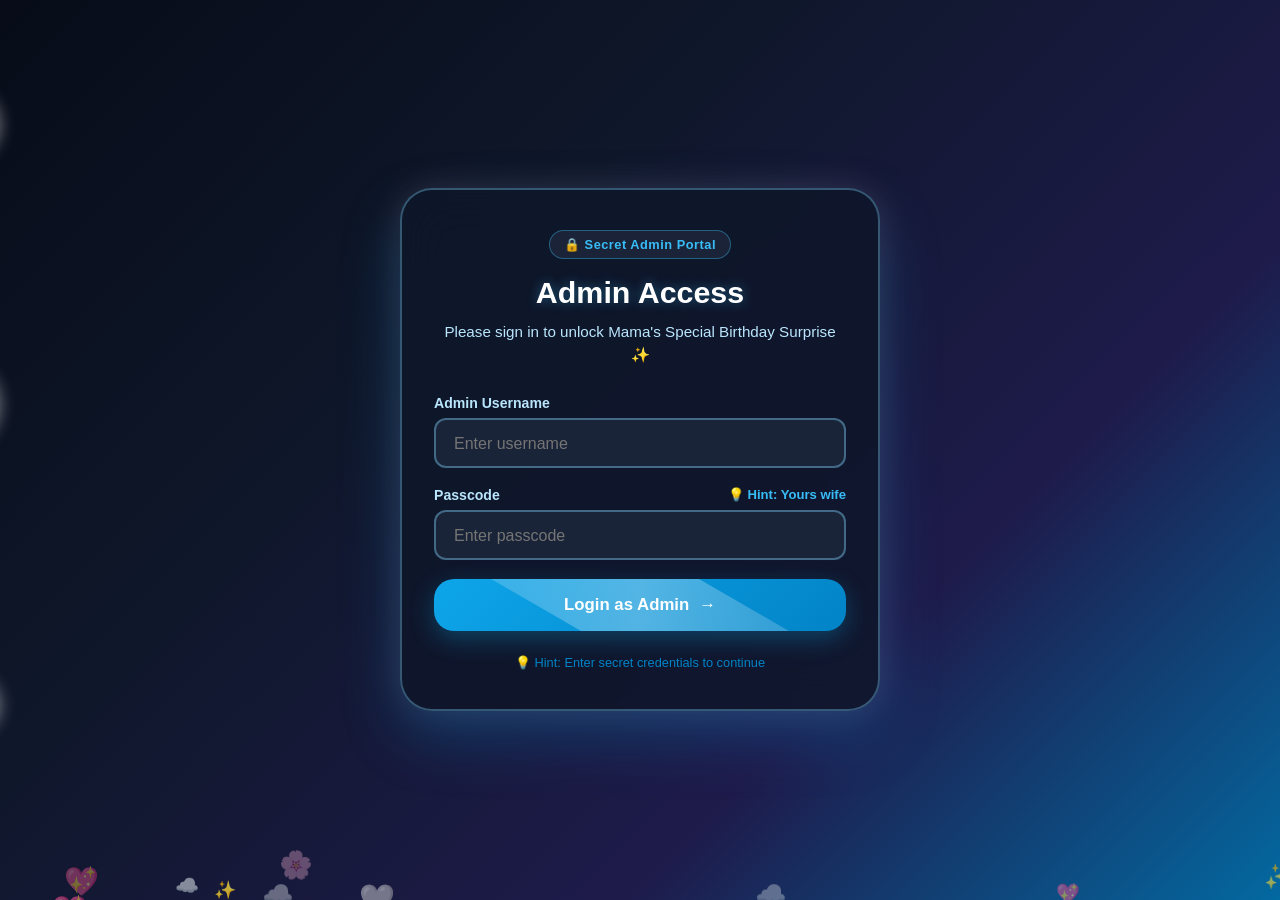
<file: index.html>
<!DOCTYPE html>
<html lang="en">
<head>
    <meta charset="UTF-8">
    <meta name="viewport" content="width=device-width, initial-scale=1.0">
    <title>Happy Birthday Mama! 💖 - Surprise from Krish</title>
    <meta name="description" content="A romantic interactive birthday surprise web application for Mama with love from Krish.">
    <!-- Security & HTTPS Meta Tags -->
    <meta http-equiv="Content-Security-Policy" content="upgrade-insecure-requests; default-src 'self'; script-src 'self' 'unsafe-inline'; style-src 'self' 'unsafe-inline' https://fonts.googleapis.com; font-src 'self' https://fonts.gstatic.com; img-src 'self' data:; connect-src 'self';">
    <meta http-equiv="X-Content-Type-Options" content="nosniff">
    <meta http-equiv="Referrer-Policy" content="strict-origin-when-cross-origin">
    <!-- Google Fonts -->
    <link rel="preconnect" href="https://fonts.googleapis.com">
    <link rel="preconnect" href="https://fonts.gstatic.com" crossorigin>
    <link href="https://fonts.googleapis.com/css2?family=Dancing+Script:wght@600;700&family=Outfit:wght@300;400;500;600;700&family=Quicksand:wght@400;500;600;700&display=swap" rel="stylesheet">
    <!-- Main Stylesheet -->
    <link rel="stylesheet" href="style.css">
</head>
<body>
    <!-- Background Floating Particles Canvas -->
    <canvas id="particles-canvas"></canvas>

    <!-- Background Decorative Elements -->
    <div class="sky-clouds-bg">
        <div class="cloud cloud-1"></div>
        <div class="cloud cloud-2"></div>
        <div class="cloud cloud-3"></div>
    </div>

    <!-- Main Application Wrapper -->
    <main class="app-container">

        <!-- 1. ADMIN LOGIN PAGE -->
        <section id="page-admin" class="page-card active">
            <div class="card-header">
                <div class="floating-badge">🔒 Secret Admin Portal</div>
                <h1 class="card-title">Admin Access</h1>
                <p class="card-subtitle">Please sign in to unlock Mama's Special Birthday Surprise ✨</p>
            </div>
            <form id="admin-form" class="card-form" onsubmit="event.preventDefault(); handleAdminLogin();">
                <div class="input-group">
                    <label for="admin-user">Admin Username</label>
                    <input type="text" id="admin-user" placeholder="Enter username" required autocomplete="off" value="">
                </div>
                <div class="input-group">
                    <div class="label-with-hint">
                        <label for="admin-pass">Passcode</label>
                        <span class="field-hint">💡 Hint: Yours wife</span>
                    </div>
                    <input type="password" id="admin-pass" placeholder="Enter passcode" required value="">
                </div>
                <div class="error-msg" id="admin-error">Incorrect username or passcode</div>
                <button type="submit" class="btn btn-primary btn-glow">
                    <span>Login as Admin</span>
                    <span class="btn-arrow">→</span>
                </button>
            </form>
            <div class="card-footer">
                <p class="footer-hint">💡 Hint: Enter secret credentials to continue</p>
            </div>
        </section>

        <!-- 2. BIRTHDAY VERIFICATION PAGE -->
        <section id="page-birthday" class="page-card hidden">
            <div class="card-header">
                <div class="avatar-icon-wrap">
                    <img src="assets/akaza_koyuki.jpg" alt="Akaza and Koyuki" class="mini-avatar">
                </div>
                <h1 class="card-title font-romantic">What is your birthday?</h1>
                <p class="card-subtitle">Enter your birth date to prove you are the real birthday boy! 🎂</p>
            </div>
            <form id="birthday-form" class="card-form" onsubmit="event.preventDefault(); handleBirthdayVerification();">
                <div class="input-group">
                    <label for="birthday-input">Select or Type Birth Date (DD.MM.YYYY)</label>
                    <input type="text" id="birthday-input" placeholder="DD.MM.YYYY" required autocomplete="off">
                </div>
                <div class="error-msg" id="birthday-error">Oopsie! That's not the right birth date. Please try again! 💖</div>
                <button type="submit" class="btn btn-primary btn-glow">
                    <span>Verify My Birthday</span>
                    <span class="btn-heart">💖</span>
                </button>
            </form>
            <div class="card-footer">
                <p class="footer-hint">🔒 Security Check • Enter the special date to proceed</p>
            </div>
        </section>

        <!-- 3. LOVER SELECTION PAGE -->
        <section id="page-lover" class="page-card hidden">
            <div class="card-header">
                <div class="avatar-icon-wrap">
                    <img src="assets/koyuki_solo.jpg" alt="Koyuki" class="mini-avatar">
                </div>
                <h1 class="card-title font-romantic">Who is your lover?</h1>
                <p class="card-subtitle">Choose carefully below! 💖<br><strong class="highlight-text">Option A is Krish</strong></p>
            </div>

            <!-- Lover Selection Buttons: DISPLAYING ONLY "A" AND "B" INSIDE BUTTONS -->
            <div class="options-container">
                <div class="option-wrapper">
                    <div class="option-label-tag">Option A (Krish)</div>
                    <button id="btn-lover-a" class="btn-letter-choice btn-sky-gradient" onclick="selectLover('A')">A</button>
                </div>
                <div class="option-wrapper">
                    <div class="option-label-tag">Option B</div>
                    <button id="btn-lover-b" class="btn-letter-choice btn-sky-outline" onclick="selectLover('B')">B</button>
                </div>
            </div>
            
            <div class="error-msg" id="lover-error">Haha nice try! Krish (Option A) is your one and only lover! Click A ❤️</div>
        </section>

        <!-- 4. MARRIAGE PROPOSAL PAGE -->
        <section id="page-proposal" class="page-card hidden">
            <div class="card-header">
                <div class="hero-image-wrap">
                    <img src="assets/akaza_koyuki_hug.jpg" alt="Akaza and Koyuki" class="hero-card-img">
                </div>
                <h1 class="card-title proposal-heading font-romantic">Will you marry me??</h1>
                <p class="author-tag">— by Krish 💍✨</p>
            </div>
            <div class="proposal-actions">
                <button id="btn-proposal-yes" class="btn btn-yes btn-pulse" onclick="handleProposalChoice(true)">
                    <span>Yes! 💖</span>
                </button>
                <button id="btn-proposal-no" class="btn btn-no" onclick="handleProposalChoice(false)">
                    <span>No 😢</span>
                </button>
            </div>
        </section>

        <!-- 5. REJECTION PAGE -->
        <section id="page-rejection" class="page-card hidden">
            <div class="card-header">
                <div class="sad-teddy-wrap">
                    <img src="assets/akaza_koyuki.jpg" alt="Akaza and Koyuki" class="sad-teddy-img">
                </div>
                <h1 class="card-title font-romantic">Aww... Are you sure?? 🥺</h1>
                <p class="card-subtitle">Krish's heart is breaking into a million pieces! Please rethink... 💔</p>
            </div>
            <div class="rejection-actions">
                <button id="btn-please-say-yes" class="btn btn-primary btn-glow btn-xl" onclick="handleRejectionClick()">
                    Please say yes
                </button>
            </div>
        </section>

        <!-- 6. HAPPY BIRTHDAY PAGE (FINAL DESTINATION) -->
        <section id="page-happy-birthday" class="page-card page-card-lg hidden">
            <!-- Header Banner -->
            <div class="celebration-header">
                <div class="floral-frame-wrap">
                    <img src="assets/flowers.jpg" alt="Floral Decoration" class="floral-frame-img">
                    <div class="teddy-center-wrap">
                        <img src="assets/akaza_koyuki_hug.jpg" alt="Akaza and Koyuki Embrace" class="celebration-teddy">
                    </div>
                </div>
                <h1 class="main-birthday-title font-romantic">Happy Birthday Mama <span class="sky-heart-svg"><svg viewBox="0 0 24 24" width="34" height="34" fill="#38bdf8"><path d="M12 21.35l-1.45-1.32C5.4 15.36 2 12.28 2 8.5 2 5.42 4.42 3 7.5 3c1.74 0 3.41.81 4.5 2.09C13.09 3.81 14.76 3 16.5 3 19.58 3 22 5.42 22 8.5c0 3.78-3.4 6.86-8.55 11.54L12 21.35z"/></svg></span></h1>
                <div class="sparkle-subtitle">✨ Wishing you the happiest birthday filled with endless love & joy ✨</div>
            </div>

            <!-- Virtual Birthday Cake Section -->
            <div class="cake-interactive-section">
                <h2 class="section-title">🎂 Make a Wish & Blow Out The Candles!</h2>
                <div class="cake-container" id="cake-container" onclick="blowOutCandles()">
                    <div class="cake">
                        <div class="plate"></div>
                        <div class="layer layer-bottom"></div>
                        <div class="layer layer-middle"></div>
                        <div class="layer layer-top"></div>
                        <div class="icing"></div>
                        <div class="drips">
                            <div class="drip"></div><div class="drip"></div><div class="drip"></div><div class="drip"></div><div class="drip"></div>
                        </div>
                        <div class="candles-wrap">
                            <div class="candle candle-1"><div class="flame" id="flame-1"></div></div>
                            <div class="candle candle-2"><div class="flame" id="flame-2"></div></div>
                            <div class="candle candle-3"><div class="flame" id="flame-3"></div></div>
                        </div>
                    </div>
                </div>
                <p class="cake-hint" id="cake-status-text">👇 Tap the candles to blow them out!</p>
            </div>

            <!-- Special Heartfelt Love Letter Section -->
            <div class="special-letter-card">
                <div class="letter-header">
                    <span class="sky-heart-svg"><svg viewBox="0 0 24 24" width="24" height="24" fill="#38bdf8"><path d="M12 21.35l-1.45-1.32C5.4 15.36 2 12.28 2 8.5 2 5.42 4.42 3 7.5 3c1.74 0 3.41.81 4.5 2.09C13.09 3.81 14.76 3 16.5 3 19.58 3 22 5.42 22 8.5c0 3.78-3.4 6.86-8.55 11.54L12 21.35z"/></svg></span>
                    <h2>A Heartfelt Message For You, Mama</h2>
                    <span class="sky-heart-svg"><svg viewBox="0 0 24 24" width="24" height="24" fill="#38bdf8"><path d="M12 21.35l-1.45-1.32C5.4 15.36 2 12.28 2 8.5 2 5.42 4.42 3 7.5 3c1.74 0 3.41.81 4.5 2.09C13.09 3.81 14.76 3 16.5 3 19.58 3 22 5.42 22 8.5c0 3.78-3.4 6.86-8.55 11.54L12 21.35z"/></svg></span>
                </div>
                <div class="letter-body">
                    <p>unna enaku romba pudikum mama epothumey happyah irunga santhosama irunga iml intha birth day la irunthu happy ah irunga smile oda irunga epothumey .im always there for you ...enna analum namma pathukalam na evalo sanda potalum in the end ne tha venum enaku anyways sorry for all the torcher mamss..iml achum kovatha koraika try panuven and ne asa patta mari pressure panama irupe trust oda ..i love you mamsss evalo kastama irnthalum enkita vanthurunga na pathukurenn..enaikum ungaluku na irupe ungalukaga santhosamo sogamoo na irupen iruken kavala padathinga mama.</p>
                </div>
                <div class="letter-footer">
                    <span>— Yours Forever & Always, Krish <span class="sky-heart-svg"><svg viewBox="0 0 24 24" width="20" height="20" fill="#38bdf8"><path d="M12 21.35l-1.45-1.32C5.4 15.36 2 12.28 2 8.5 2 5.42 4.42 3 7.5 3c1.74 0 3.41.81 4.5 2.09C13.09 3.81 14.76 3 16.5 3 19.58 3 22 5.42 22 8.5c0 3.78-3.4 6.86-8.55 11.54L12 21.35z"/></svg></span>✨</span>
                </div>
            </div>

            <!-- Couple Picture Memory Highlight -->
            <div class="couple-memory-card">
                <img src="assets/akaza_koyuki_hug.jpg" alt="Akaza & Koyuki" class="memory-couple-img">
                <div class="memory-caption">
                    <h3>"Together in heart, forever & always."</h3>
                    <p>Happy Birthday Love <span class="sky-heart-svg"><svg viewBox="0 0 24 24" width="20" height="20" fill="#38bdf8"><path d="M12 21.35l-1.45-1.32C5.4 15.36 2 12.28 2 8.5 2 5.42 4.42 3 7.5 3c1.74 0 3.41.81 4.5 2.09C13.09 3.81 14.76 3 16.5 3 19.58 3 22 5.42 22 8.5c0 3.78-3.4 6.86-8.55 11.54L12 21.35z"/></svg></span></p>
                </div>
            </div>

            <!-- Final Footer Message -->
            <div class="birthday-footer-banner">
                <p>Made with infinite love by <strong>Krish</strong> for <strong>Mama</strong> 🌸</p>
                <button class="btn btn-secondary btn-sm" onclick="restartSurprise()">🔄 Replay Surprise</button>
            </div>
        </section>

    </main>

    <!-- Confetti Canvas -->
    <canvas id="confetti-canvas"></canvas>

    <!-- Application Script -->
    <script src="script.js"></script>
</body>
</html>
</file>
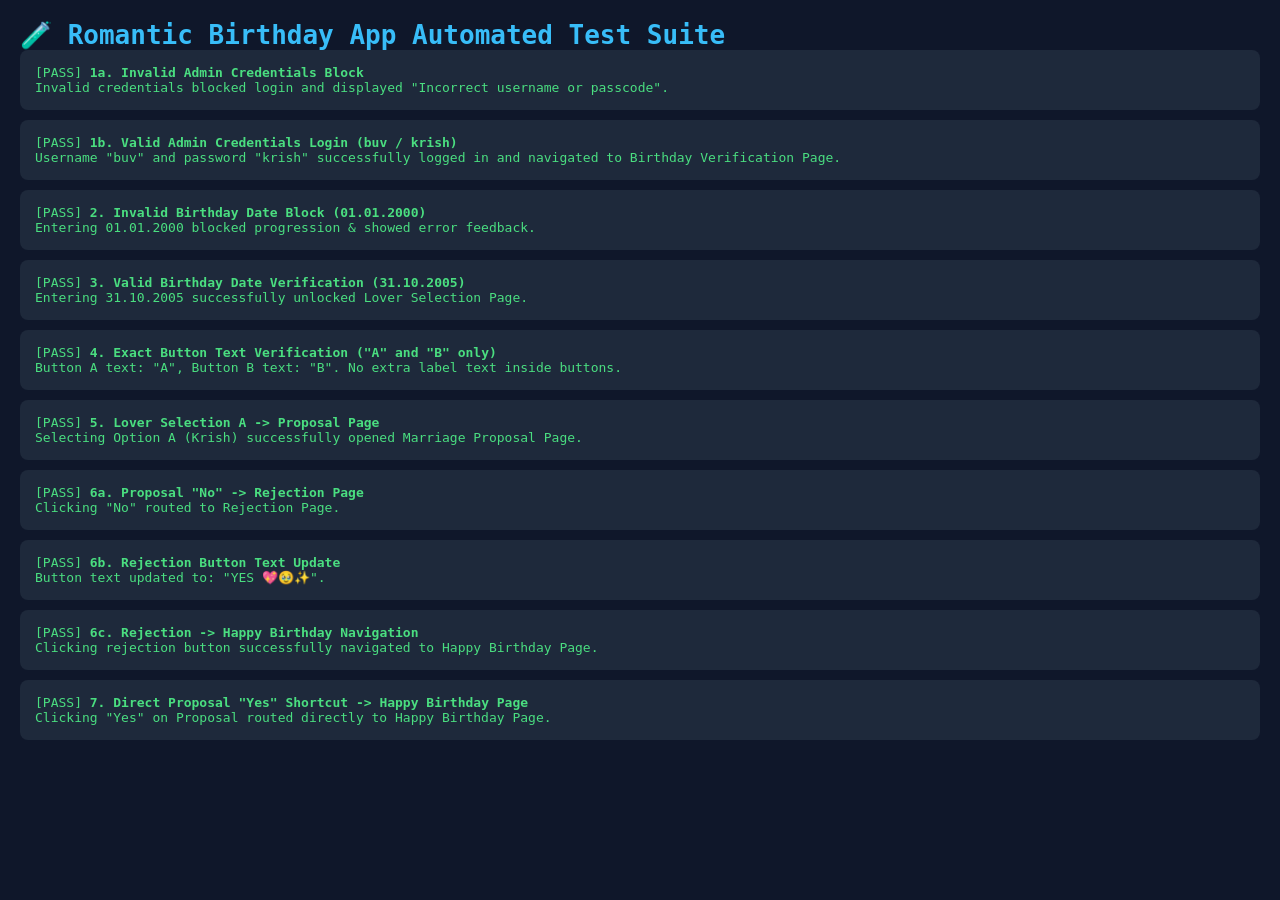
<file: test-runner.html>
<!DOCTYPE html>
<html lang="en">
<head>
    <meta charset="UTF-8">
    <title>App Automated Test Runner</title>
    <link rel="stylesheet" href="style.css">
    <style>
        body { font-family: monospace; padding: 20px; background: #0f172a; color: #38bdf8; }
        .log-pass { color: #4ade80; font-weight: bold; }
        .log-fail { color: #f87171; font-weight: bold; }
        .test-box { background: #1e293b; padding: 15px; border-radius: 8px; margin-bottom: 10px; }
    </style>
</head>
<body>
    <h1>🧪 Romantic Birthday App Automated Test Suite</h1>
    <div id="test-results"></div>

    <!-- Hidden DOM structure for running script functions -->
    <div style="display:none;">
        <canvas id="particles-canvas"></canvas>
        <canvas id="confetti-canvas"></canvas>
        <div id="music-control-btn"><span id="music-icon">🎵</span></div>
        
        <section id="page-admin" class="page-card active">
            <input type="text" id="admin-user" value="wronguser">
            <input type="password" id="admin-pass" value="buv">
            <div class="error-msg" id="admin-error"></div>
        </section>

        <section id="page-birthday" class="page-card hidden">
            <input type="text" id="birthday-input" value="">
            <div class="error-msg" id="birthday-error"></div>
        </section>

        <section id="page-lover" class="page-card hidden">
            <button id="btn-lover-a" onclick="selectLover('A')">A</button>
            <button id="btn-lover-b" onclick="selectLover('B')">B</button>
            <div class="error-msg" id="lover-error"></div>
        </section>

        <section id="page-proposal" class="page-card hidden"></section>

        <section id="page-rejection" class="page-card hidden">
            <button id="btn-please-say-yes" onclick="handleRejectionClick()">Please say yes</button>
        </section>

        <section id="page-happy-birthday" class="page-card hidden">
            <div class="flame" id="flame-1"></div>
            <div class="flame" id="flame-2"></div>
            <div class="flame" id="flame-3"></div>
            <p id="cake-status-text"></p>
        </section>
    </div>

    <script src="script.js"></script>
    <script>
        const resultsEl = document.getElementById('test-results');

        function logTest(testName, passed, details = '') {
            const div = document.createElement('div');
            div.className = 'test-box';
            div.innerHTML = `<div>[${passed ? 'PASS' : 'FAIL'}] <strong>${testName}</strong></div><div>${details}</div>`;
            div.style.color = passed ? '#4ade80' : '#f87171';
            resultsEl.appendChild(div);
        }

        async function runTestSuite() {
            try {
                // Test 1a: Invalid Credentials Block
                document.getElementById('admin-user').value = 'wronguser';
                document.getElementById('admin-pass').value = 'wrongpass';
                handleAdminLogin();
                const isInvalidUserBlocked = document.getElementById('admin-error').classList.contains('show') &&
                                             document.getElementById('admin-error').textContent === 'Incorrect username or passcode' &&
                                             document.getElementById('page-admin').classList.contains('active');
                logTest('1a. Invalid Admin Credentials Block', isInvalidUserBlocked, 'Invalid credentials blocked login and displayed "Incorrect username or passcode".');

                // Test 1b: Valid Credentials ('buv' / 'krish') Login
                document.getElementById('admin-user').value = 'buv';
                document.getElementById('admin-pass').value = 'krish';
                handleAdminLogin();
                const isBirthdayPageActive = document.getElementById('page-birthday').classList.contains('active');
                logTest('1b. Valid Admin Credentials Login (buv / krish)', isBirthdayPageActive, 'Username "buv" and password "krish" successfully logged in and navigated to Birthday Verification Page.');

                // Test 2: Invalid Date Check
                document.getElementById('birthday-input').value = '01.01.2000';
                handleBirthdayVerification();
                const isInvalidBlocked = document.getElementById('birthday-error').classList.contains('show') &&
                                         document.getElementById('page-birthday').classList.contains('active');
                logTest('2. Invalid Birthday Date Block (01.01.2000)', isInvalidBlocked, 'Entering 01.01.2000 blocked progression & showed error feedback.');

                // Test 3: Valid Date Check (31.10.2005)
                document.getElementById('birthday-input').value = '31.10.2005';
                handleBirthdayVerification();
                const isLoverPageActive = document.getElementById('page-lover').classList.contains('active');
                logTest('3. Valid Birthday Date Verification (31.10.2005)', isLoverPageActive, 'Entering 31.10.2005 successfully unlocked Lover Selection Page.');

                // Test 4: Lover Buttons Label Verification
                const btnAContent = document.getElementById('btn-lover-a').textContent.trim();
                const btnBContent = document.getElementById('btn-lover-b').textContent.trim();
                const isExactLettersOnly = (btnAContent === 'A') && (btnBContent === 'B');
                logTest('4. Exact Button Text Verification ("A" and "B" only)', isExactLettersOnly, `Button A text: "${btnAContent}", Button B text: "${btnBContent}". No extra label text inside buttons.`);

                // Test 5: Lover Selection (Select A -> Proposal)
                selectLover('A');
                const isProposalActive = document.getElementById('page-proposal').classList.contains('active');
                logTest('5. Lover Selection A -> Proposal Page', isProposalActive, 'Selecting Option A (Krish) successfully opened Marriage Proposal Page.');

                // Test 6: Proposal -> "No" -> Rejection Flow -> "Please say yes" -> Happy Birthday
                handleProposalChoice(false);
                const isRejectionActive = document.getElementById('page-rejection').classList.contains('active');
                logTest('6a. Proposal "No" -> Rejection Page', isRejectionActive, 'Clicking "No" routed to Rejection Page.');

                handleRejectionClick();
                const updatedBtnText = document.getElementById('btn-please-say-yes').textContent.trim();
                const isTextUpdated = updatedBtnText.includes('YES');
                logTest('6b. Rejection Button Text Update', isTextUpdated, `Button text updated to: "${updatedBtnText}".`);

                await new Promise(r => setTimeout(r, 900));
                const isHappyBirthdayActiveAfterRejection = document.getElementById('page-happy-birthday').classList.contains('active');
                logTest('6c. Rejection -> Happy Birthday Navigation', isHappyBirthdayActiveAfterRejection, 'Clicking rejection button successfully navigated to Happy Birthday Page.');

                // Test 7: Direct Proposal "Yes" Shortcut Flow
                navigateTo('page-proposal');
                handleProposalChoice(true);
                const isHappyBirthdayActiveDirect = document.getElementById('page-happy-birthday').classList.contains('active');
                logTest('7. Direct Proposal "Yes" Shortcut -> Happy Birthday Page', isHappyBirthdayActiveDirect, 'Clicking "Yes" on Proposal routed directly to Happy Birthday Page.');

            } catch (err) {
                logTest('Test Execution Error', false, err.message);
            }
        }

        window.onload = runTestSuite;
    </script>
</body>
</html>
</file>
<file: style.css>
/* ==========================================================================
   ROMANTIC SKY BLUE DESIGN SYSTEM & STYLESHEET
   ========================================================================== */

:root {
    /* Color Palette - Sky Blue Theme */
    --sky-50: #f0f9ff;
    --sky-100: #e0f2fe;
    --sky-200: #bae6fd;
    --sky-300: #7dd3fc;
    --sky-400: #38bdf8;
    --sky-500: #0ea5e9;
    --sky-600: #0284c7;
    --sky-700: #0369a1;
    --sky-800: #075985;
    --sky-900: #0c4a6e;
    
    /* Romantic Accents */
    --rose-pink: #fda4af;
    --rose-glow: #f43f5e;
    --pastel-pink: #ffe4e6;
    --gold-accent: #fbbf24;
    --pure-white: #ffffff;
    
    /* Surface & Glassmorphism */
    --glass-bg: rgba(255, 255, 255, 0.85);
    --glass-border: rgba(255, 255, 255, 0.95);
    --glass-shadow: 0 20px 50px rgba(14, 165, 233, 0.15);
    --glow-shadow: 0 10px 30px rgba(56, 189, 248, 0.4);
    
    /* Typography */
    --font-main: 'Outfit', -apple-system, BlinkMacSystemFont, sans-serif;
    --font-romantic: 'Dancing Script', cursive;
    --font-body: 'Quicksand', sans-serif;
    
    /* Border Radius */
    --radius-sm: 12px;
    --radius-md: 20px;
    --radius-lg: 32px;
    --radius-full: 9999px;

    /* Transitions */
    --transition-fast: 0.2s cubic-bezier(0.4, 0, 0.2, 1);
    --transition-smooth: 0.4s cubic-bezier(0.16, 1, 0.3, 1);
}

/* Reset & Core Setup */
* {
    margin: 0;
    padding: 0;
    box-sizing: border-box;
    -webkit-tap-highlight-color: transparent;
}

html, body {
    width: 100%;
    height: 100%;
    font-family: var(--font-body);
    background: linear-gradient(135deg, #070c18 0%, #0f172a 35%, #1e1b4b 70%, #0369a1 100%);
    color: #f8fafc;
    overflow-x: hidden;
    position: relative;
}

/* Floating Particles Canvas */
#particles-canvas {
    position: fixed;
    top: 0;
    left: 0;
    width: 100%;
    height: 100%;
    pointer-events: none;
    z-index: 1;
}

#confetti-canvas {
    position: fixed;
    top: 0;
    left: 0;
    width: 100%;
    height: 100%;
    pointer-events: none;
    z-index: 999;
}

/* Background Animated Clouds */
.sky-clouds-bg {
    position: fixed;
    top: 0;
    left: 0;
    width: 100%;
    height: 100%;
    pointer-events: none;
    z-index: 0;
    overflow: hidden;
}

.cloud {
    position: absolute;
    background: rgba(255, 255, 255, 0.45);
    border-radius: 100px;
    filter: blur(8px);
    animation: cloudFloat 25s infinite linear;
}

.cloud::before, .cloud::after {
    content: '';
    position: absolute;
    background: rgba(255, 255, 255, 0.45);
    border-radius: 50%;
}

.cloud-1 {
    width: 220px;
    height: 70px;
    top: 10%;
    left: -220px;
    animation-duration: 35s;
}
.cloud-1::before { width: 100px; height: 100px; top: -50px; left: 30px; }
.cloud-1::after { width: 70px; height: 70px; top: -35px; right: 40px; }

.cloud-2 {
    width: 300px;
    height: 90px;
    top: 40%;
    left: -300px;
    animation-duration: 45s;
    animation-delay: 10s;
}
.cloud-2::before { width: 130px; height: 130px; top: -65px; left: 45px; }
.cloud-2::after { width: 90px; height: 90px; top: -45px; right: 50px; }

.cloud-3 {
    width: 180px;
    height: 60px;
    top: 75%;
    left: -180px;
    animation-duration: 28s;
    animation-delay: 5s;
}
.cloud-3::before { width: 80px; height: 80px; top: -40px; left: 25px; }
.cloud-3::after { width: 60px; height: 60px; top: -30px; right: 30px; }

@keyframes cloudFloat {
    0% { transform: translateX(0); }
    100% { transform: translateX(calc(100vw + 350px)); }
}

/* Floating Music Control Button */
.music-control {
    position: fixed;
    top: 20px;
    right: 20px;
    z-index: 100;
    display: flex;
    align-items: center;
    gap: 10px;
    background: rgba(255, 255, 255, 0.88);
    backdrop-filter: blur(12px);
    border: 1.5px solid var(--glass-border);
    padding: 10px 18px;
    border-radius: var(--radius-full);
    box-shadow: 0 8px 25px rgba(2, 132, 199, 0.15);
    cursor: pointer;
    transition: var(--transition-smooth);
    user-select: none;
}

.music-control:hover {
    transform: translateY(-2px) scale(1.03);
    background: #ffffff;
    box-shadow: 0 12px 30px rgba(2, 132, 199, 0.25);
}

.music-icon {
    font-size: 1.2rem;
    animation: musicPulse 2s infinite ease-in-out;
}

.music-label {
    font-size: 0.88rem;
    font-weight: 600;
    color: var(--sky-700);
}

@keyframes musicPulse {
    0%, 100% { transform: scale(1); }
    50% { transform: scale(1.2) rotate(10deg); }
}

/* App Container Layout */
.app-container {
    position: relative;
    z-index: 2;
    min-height: 100vh;
    display: flex;
    justify-content: center;
    align-items: center;
    padding: 24px 16px;
}

/* Card General Styling */
.page-card {
    background: rgba(15, 23, 42, 0.85);
    backdrop-filter: blur(25px);
    -webkit-backdrop-filter: blur(25px);
    border: 2px solid rgba(125, 211, 252, 0.35);
    border-radius: var(--radius-lg);
    box-shadow: 0 25px 60px rgba(2, 132, 199, 0.3), 0 0 35px rgba(253, 164, 175, 0.15);
    padding: 40px 32px;
    width: 100%;
    max-width: 480px;
    text-align: center;
    transition: all 0.5s cubic-bezier(0.16, 1, 0.3, 1);
    opacity: 1;
    transform: translateY(0) scale(1);
}

.page-card.page-card-lg {
    max-width: 720px;
    padding: 48px 36px;
}

.page-card.hidden {
    display: none;
    opacity: 0;
    transform: translateY(30px) scale(0.95);
}

.page-card.active {
    display: block;
    animation: cardEntrance 0.6s cubic-bezier(0.16, 1, 0.3, 1) forwards;
}

@keyframes cardEntrance {
    0% {
        opacity: 0;
        transform: translateY(40px) scale(0.92);
    }
    100% {
        opacity: 1;
        transform: translateY(0) scale(1);
    }
}

/* Header & Badges */
.card-header {
    margin-bottom: 28px;
}

.floating-badge {
    display: inline-block;
    background: rgba(30, 41, 59, 0.8);
    color: #38bdf8;
    font-size: 0.8rem;
    font-weight: 700;
    padding: 6px 14px;
    border-radius: var(--radius-full);
    margin-bottom: 14px;
    letter-spacing: 0.5px;
    border: 1px solid rgba(56, 189, 248, 0.4);
}

.card-title {
    font-family: var(--font-main);
    font-size: 1.9rem;
    font-weight: 700;
    color: #ffffff;
    margin-bottom: 8px;
    line-height: 1.3;
    text-shadow: 0 0 12px rgba(56, 189, 248, 0.4);
}

.card-subtitle {
    font-size: 0.95rem;
    color: #bae6fd;
    line-height: 1.5;
}

.font-romantic {
    font-family: var(--font-romantic);
    font-size: 2.6rem !important;
    font-weight: 700;
    color: #38bdf8 !important;
    text-shadow: 0 0 18px rgba(56, 189, 248, 0.6);
}

.highlight-text {
    color: var(--sky-600);
    font-weight: 700;
}

/* Avatars & Images */
.avatar-icon-wrap {
    width: 90px;
    height: 90px;
    margin: 0 auto 16px;
    border-radius: 50%;
    overflow: hidden;
    border: 3px solid #ffffff;
    box-shadow: 0 8px 20px rgba(14, 165, 233, 0.2);
}

.mini-avatar {
    width: 100%;
    height: 100%;
    object-fit: cover;
}

.hero-image-wrap {
    width: 140px;
    height: 140px;
    margin: 0 auto 16px;
    border-radius: 50%;
    overflow: hidden;
    border: 4px solid #ffffff;
    box-shadow: var(--glow-shadow);
    animation: floatAnimation 4s ease-in-out infinite;
}

.hero-card-img {
    width: 100%;
    height: 100%;
    object-fit: cover;
}

.sad-teddy-wrap {
    width: 130px;
    height: 130px;
    margin: 0 auto 16px;
    border-radius: 50%;
    overflow: hidden;
    border: 4px solid #ffffff;
    box-shadow: 0 10px 25px rgba(244, 63, 94, 0.2);
}

.sad-teddy-img {
    width: 100%;
    height: 100%;
    object-fit: cover;
}

@keyframes floatAnimation {
    0%, 100% { transform: translateY(0); }
    50% { transform: translateY(-8px); }
}

/* Forms & Inputs */
.card-form {
    display: flex;
    flex-direction: column;
    gap: 18px;
    text-align: left;
}

.input-group {
    display: flex;
    flex-direction: column;
    gap: 8px;
}

.label-with-hint {
    display: flex;
    justify-content: space-between;
    align-items: center;
}

.field-hint {
    font-size: 0.82rem;
    font-weight: 600;
    color: #38bdf8;
}

.input-group label {
    font-size: 0.88rem;
    font-weight: 600;
    color: #bae6fd;
}

.input-group input {
    width: 100%;
    padding: 14px 18px;
    border-radius: var(--radius-sm);
    border: 2px solid rgba(125, 211, 252, 0.4);
    background: rgba(30, 41, 59, 0.85);
    font-family: var(--font-body);
    font-size: 1rem;
    color: #ffffff;
    outline: none;
    transition: var(--transition-fast);
}

.input-group input:focus {
    border-color: #38bdf8;
    box-shadow: 0 0 0 4px rgba(56, 189, 248, 0.25);
    background: #0f172a;
}

.error-msg {
    display: none;
    font-size: 0.88rem;
    color: var(--rose-glow);
    background: var(--pastel-pink);
    border: 1px solid var(--rose-pink);
    padding: 10px 14px;
    border-radius: var(--radius-sm);
    text-align: center;
    font-weight: 600;
}

.error-msg.show {
    display: block;
    animation: shake 0.4s ease-in-out;
}

@keyframes shake {
    0%, 100% { transform: translateX(0); }
    20%, 60% { transform: translateX(-8px); }
    40%, 80% { transform: translateX(8px); }
}

/* Buttons */
.btn {
    width: 100%;
    padding: 16px 24px;
    border-radius: var(--radius-md);
    border: none;
    font-family: var(--font-main);
    font-size: 1.05rem;
    font-weight: 700;
    cursor: pointer;
    display: inline-flex;
    justify-content: center;
    align-items: center;
    gap: 10px;
    transition: var(--transition-smooth);
    outline: none;
    user-select: none;
}

.btn-primary {
    background: linear-gradient(135deg, var(--sky-500) 0%, var(--sky-600) 100%);
    color: #ffffff;
    box-shadow: 0 8px 25px rgba(14, 165, 233, 0.3);
}

.btn-primary:hover {
    transform: translateY(-2px);
    box-shadow: 0 12px 30px rgba(14, 165, 233, 0.45);
    background: linear-gradient(135deg, var(--sky-400) 0%, var(--sky-500) 100%);
}

.btn-glow {
    position: relative;
    overflow: hidden;
}

.btn-glow::after {
    content: '';
    position: absolute;
    top: -50%;
    left: -50%;
    width: 200%;
    height: 200%;
    background: linear-gradient(60deg, transparent, rgba(255, 255, 255, 0.3), transparent);
    transform: rotate(30deg);
    animation: shimmer 3s infinite;
}

@keyframes shimmer {
    0% { transform: translateX(-100%) rotate(30deg); }
    100% { transform: translateX(100%) rotate(30deg); }
}

.btn-secondary {
    background: var(--sky-100);
    color: var(--sky-800);
    border: 1px solid var(--sky-300);
}

.btn-secondary:hover {
    background: var(--sky-200);
}

.btn-sm {
    width: auto;
    padding: 8px 18px;
    font-size: 0.88rem;
    border-radius: var(--radius-full);
}

.btn-xl {
    padding: 20px 36px;
    font-size: 1.25rem;
    border-radius: var(--radius-full);
    background: linear-gradient(135deg, #f43f5e 0%, #e11d48 100%);
    box-shadow: 0 10px 30px rgba(244, 63, 94, 0.35);
}

.btn-xl:hover {
    transform: translateY(-3px) scale(1.03);
    box-shadow: 0 15px 35px rgba(244, 63, 94, 0.5);
}

/* Lover Options (Strictly ONLY "A" and "B" inside buttons) */
.options-container {
    display: grid;
    grid-template-columns: 1fr 1fr;
    gap: 20px;
    margin: 24px 0;
}

.option-wrapper {
    display: flex;
    flex-direction: column;
    align-items: center;
    gap: 8px;
}

.option-label-tag {
    font-size: 0.85rem;
    font-weight: 700;
    color: var(--sky-700);
    background: rgba(255, 255, 255, 0.8);
    padding: 4px 12px;
    border-radius: var(--radius-full);
    border: 1px solid var(--sky-200);
}

.btn-letter-choice {
    width: 100px;
    height: 100px;
    border-radius: 50%;
    font-family: var(--font-main);
    font-size: 2.5rem;
    font-weight: 800;
    cursor: pointer;
    display: flex;
    justify-content: center;
    align-items: center;
    transition: var(--transition-smooth);
    border: none;
    box-shadow: var(--shadow-soft);
    user-select: none;
}

.btn-sky-gradient {
    background: linear-gradient(135deg, var(--sky-400) 0%, var(--sky-600) 100%);
    color: #ffffff;
    box-shadow: 0 10px 25px rgba(14, 165, 233, 0.35);
}

.btn-sky-gradient:hover {
    transform: scale(1.1) rotate(-4deg);
    box-shadow: 0 15px 35px rgba(14, 165, 233, 0.5);
}

.btn-sky-outline {
    background: #ffffff;
    color: var(--sky-600);
    border: 3px solid var(--sky-300);
}

.btn-sky-outline:hover {
    transform: scale(1.05) rotate(4deg);
    border-color: var(--sky-500);
    background: var(--sky-50);
}

/* Proposal Page Actions */
.proposal-heading {
    margin-top: 10px;
}

.author-tag {
    font-size: 1.1rem;
    font-weight: 700;
    color: var(--sky-600);
    margin-top: 4px;
}

.proposal-actions {
    display: flex;
    gap: 16px;
    margin-top: 24px;
}

.btn-yes {
    flex: 2;
    background: linear-gradient(135deg, #10b981 0%, #059669 100%);
    color: #ffffff;
    font-size: 1.2rem;
    box-shadow: 0 8px 25px rgba(16, 185, 129, 0.35);
}

.btn-yes:hover {
    transform: translateY(-3px) scale(1.04);
    box-shadow: 0 14px 30px rgba(16, 185, 129, 0.5);
}

.btn-no {
    flex: 1;
    background: #ffffff;
    color: #94a3b8;
    border: 2px solid #cbd5e1;
}

.btn-no:hover {
    background: #f1f5f9;
    color: #64748b;
}

.btn-pulse {
    animation: pulseButton 2s infinite ease-in-out;
}

@keyframes pulseButton {
    0%, 100% { transform: scale(1); }
    50% { transform: scale(1.05); }
}

/* Rejection Page */
.rejection-actions {
    margin-top: 30px;
}

/* 6. HAPPY BIRTHDAY PAGE DESIGN */
.celebration-header {
    text-align: center;
    margin-bottom: 40px;
}

.floral-frame-wrap {
    position: relative;
    width: 180px;
    height: 180px;
    margin: 0 auto 20px;
}

.floral-frame-img {
    width: 100%;
    height: 100%;
    object-fit: cover;
    border-radius: 50%;
    animation: spinSlow 30s linear infinite;
}

.teddy-center-wrap {
    position: absolute;
    top: 50%;
    left: 50%;
    transform: translate(-50%, -50%);
    width: 120px;
    height: 120px;
    border-radius: 50%;
    overflow: hidden;
    border: 3px solid #ffffff;
    box-shadow: 0 8px 20px rgba(0,0,0,0.1);
}

.celebration-teddy {
    width: 100%;
    height: 100%;
    object-fit: cover;
}

@keyframes spinSlow {
    0% { transform: rotate(0deg); }
    100% { transform: rotate(360deg); }
}

.main-birthday-title {
    font-size: 3.4rem !important;
    background: linear-gradient(135deg, var(--sky-700) 0%, var(--sky-500) 100%);
    -webkit-background-clip: text;
    -webkit-text-fill-color: transparent;
    margin-bottom: 8px;
}

.sparkle-subtitle {
    font-size: 0.95rem;
    font-weight: 600;
    color: var(--sky-700);
}

/* Cake Section */
.cake-interactive-section {
    background: rgba(255, 255, 255, 0.7);
    border: 1.5px solid var(--sky-200);
    border-radius: var(--radius-md);
    padding: 24px 20px;
    margin-bottom: 36px;
}

.section-title {
    font-size: 1.15rem;
    font-weight: 700;
    color: var(--sky-800);
    margin-bottom: 20px;
}

.cake-container {
    width: 100%;
    height: 150px;
    display: flex;
    justify-content: center;
    align-items: flex-end;
    cursor: pointer;
    margin-bottom: 10px;
}

.cake {
    position: relative;
    width: 160px;
    height: 100px;
}

.plate {
    width: 200px;
    height: 14px;
    background: #e2e8f0;
    border-radius: 10px;
    position: absolute;
    bottom: -10px;
    left: -20px;
    box-shadow: 0 4px 10px rgba(0,0,0,0.1);
}

.layer {
    position: absolute;
    width: 160px;
    border-radius: 10px 10px 0 0;
}

.layer-bottom {
    height: 40px;
    bottom: 0;
    background: #7dd3fc;
}

.layer-middle {
    height: 35px;
    bottom: 35px;
    background: #bae6fd;
}

.layer-top {
    height: 30px;
    bottom: 65px;
    background: #e0f2fe;
}

.icing {
    position: absolute;
    top: 5px;
    left: 0;
    width: 160px;
    height: 15px;
    background: #ffffff;
    border-radius: 10px 10px 0 0;
}

.candles-wrap {
    position: absolute;
    top: -25px;
    left: 0;
    width: 100%;
    display: flex;
    justify-content: space-around;
    padding: 0 30px;
}

.candle {
    width: 10px;
    height: 30px;
    background: linear-gradient(to bottom, #f43f5e, #fda4af);
    border-radius: 3px;
    position: relative;
}

.flame {
    position: absolute;
    top: -14px;
    left: 50%;
    transform: translateX(-50%);
    width: 10px;
    height: 14px;
    background: #fbbf24;
    border-radius: 50% 50% 20% 20%;
    box-shadow: 0 0 10px #fbbf24, 0 0 20px #f59e0b;
    animation: flameFlicker 0.4s infinite alternate;
}

.flame.extinguished {
    display: none;
}

@keyframes flameFlicker {
    0% { transform: translateX(-50%) scale(1) rotate(-2deg); }
    100% { transform: translateX(-50%) scale(1.15) rotate(2deg); }
}

.cake-hint {
    font-size: 0.88rem;
    font-weight: 600;
    color: var(--sky-600);
}

/* Sky Blue Heart & Special Letter Styling */
.sky-heart-svg {
    display: inline-flex;
    align-items: center;
    justify-content: center;
    vertical-align: middle;
    color: #38bdf8;
    filter: drop-shadow(0 0 10px rgba(56, 189, 248, 0.8));
    animation: heartPulseSky 1.8s infinite ease-in-out;
}

@keyframes heartPulseSky {
    0%, 100% { transform: scale(1); }
    50% { transform: scale(1.18); }
}

.special-letter-card {
    background: linear-gradient(135deg, rgba(15, 23, 42, 0.95) 0%, rgba(30, 41, 59, 0.9) 100%);
    border: 2px solid rgba(125, 211, 252, 0.4);
    border-radius: var(--radius-md);
    padding: 28px 24px;
    margin-bottom: 36px;
    box-shadow: 0 15px 40px rgba(2, 132, 199, 0.3);
    position: relative;
    overflow: hidden;
}

.letter-header {
    display: flex;
    align-items: center;
    justify-content: center;
    gap: 10px;
    margin-bottom: 18px;
}

.letter-header h2 {
    font-family: var(--font-main);
    font-size: 1.35rem;
    font-weight: 700;
    color: #ffffff;
    text-shadow: 0 0 10px rgba(56, 189, 248, 0.4);
}

.letter-icon {
    font-size: 1.6rem;
}

.letter-body {
    background: rgba(30, 41, 59, 0.85);
    padding: 22px;
    border-radius: var(--radius-sm);
    border: 1px solid rgba(125, 211, 252, 0.3);
    margin-bottom: 16px;
}

.letter-body p {
    font-family: var(--font-body);
    font-size: 1.05rem;
    line-height: 1.85;
    color: #f8fafc;
    text-align: left;
    font-weight: 500;
}

.letter-footer {
    text-align: right;
    font-weight: 700;
    color: #38bdf8;
    font-size: 0.95rem;
}
    text-align: left;
    font-weight: 500;
}

.letter-footer {
    text-align: right;
    font-weight: 700;
    color: var(--sky-700);
    font-size: 0.95rem;
}
.quotes-section {
    margin-bottom: 36px;
}

.quotes-grid {
    display: grid;
    grid-template-columns: 1fr 1fr;
    gap: 16px;
}

@media (max-width: 600px) {
    .quotes-grid {
        grid-template-columns: 1fr;
    }
}

.quote-card {
    background: #ffffff;
    border-radius: var(--radius-md);
    padding: 20px;
    text-align: left;
    box-shadow: 0 6px 18px rgba(14, 165, 233, 0.08);
    border: 1px solid var(--sky-100);
    transition: var(--transition-smooth);
}

.quote-card:hover {
    transform: translateY(-4px);
    box-shadow: 0 12px 25px rgba(14, 165, 233, 0.16);
    border-color: var(--sky-300);
}

.quote-icon {
    font-size: 1.5rem;
    margin-bottom: 10px;
}

.quote-text {
    font-size: 0.9rem;
    line-height: 1.5;
    color: var(--sky-900);
    margin-bottom: 12px;
    font-style: italic;
}

.quote-sender {
    font-size: 0.8rem;
    font-weight: 700;
    color: var(--sky-600);
}

/* Memory Card */
.couple-memory-card {
    background: #ffffff;
    border-radius: var(--radius-md);
    overflow: hidden;
    border: 2px solid var(--sky-200);
    box-shadow: 0 10px 30px rgba(14, 165, 233, 0.12);
    margin-bottom: 36px;
}

.memory-couple-img {
    width: 100%;
    height: 260px;
    object-fit: cover;
}

.memory-caption {
    padding: 18px;
    text-align: center;
    background: var(--sky-50);
}

.memory-caption h3 {
    font-family: var(--font-romantic);
    font-size: 1.8rem;
    color: var(--sky-800);
    margin-bottom: 4px;
}

.memory-caption p {
    font-size: 0.85rem;
    font-weight: 600;
    color: var(--sky-600);
}

/* Footer Banner */
.birthday-footer-banner {
    border-top: 1px solid var(--sky-200);
    padding-top: 24px;
    display: flex;
    flex-direction: column;
    align-items: center;
    gap: 12px;
}

.birthday-footer-banner p {
    font-size: 0.95rem;
    color: var(--sky-800);
}

.card-footer {
    margin-top: 24px;
}

.footer-hint {
    font-size: 0.8rem;
    color: var(--sky-600);
}
</file>
